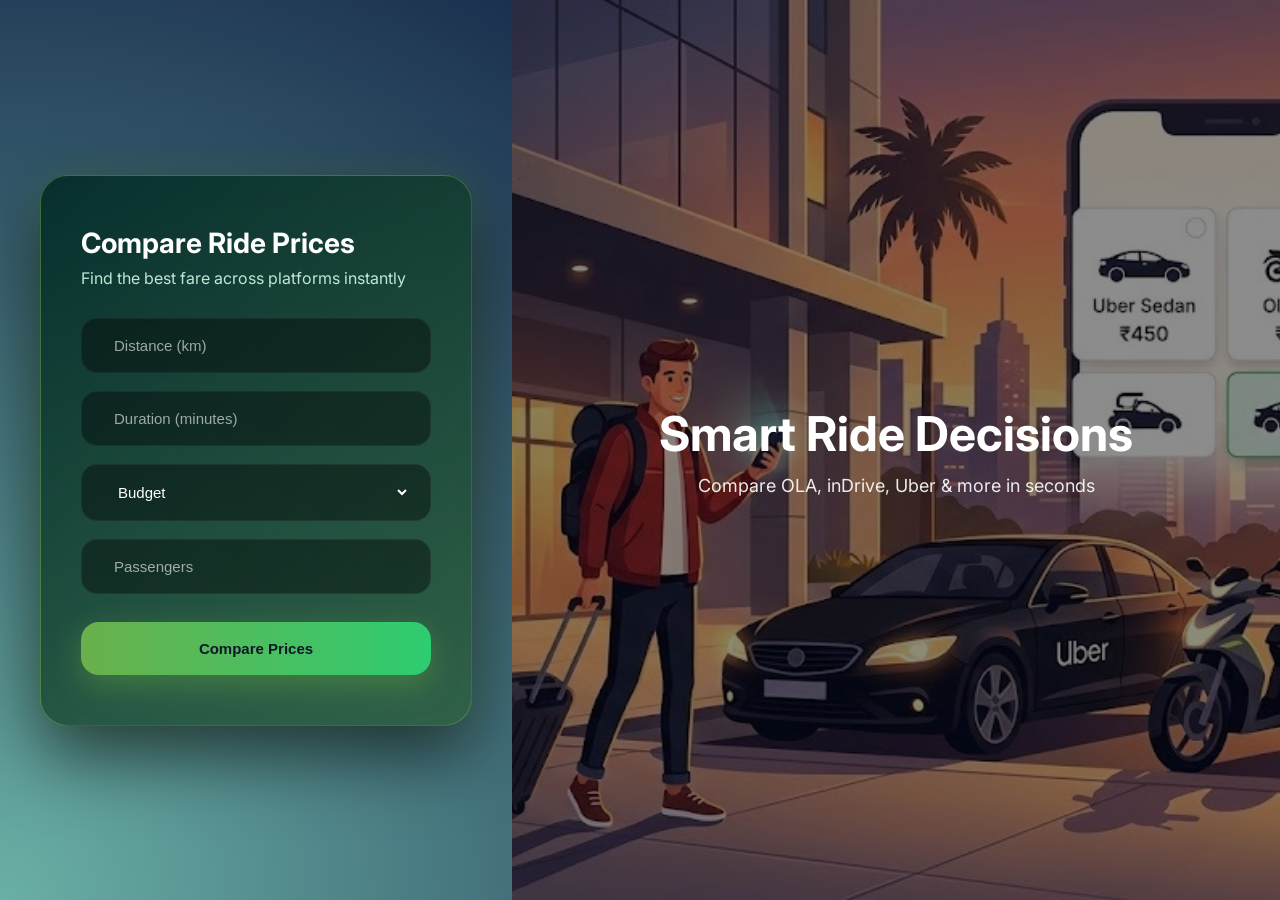
<file: FRONTEND/index.html>
<!DOCTYPE html>
<html lang="en">

<head>
    <meta charset="UTF-8">
    <meta name="viewport" content="width=device-width, initial-scale=1.0">
    <title>Dynamic Fare Comparison</title>
    <link rel="preconnect" href="https://fonts.googleapis.com">
    <link rel="preconnect" href="https://fonts.gstatic.com" crossorigin>
    <link href="https://fonts.googleapis.com/css2?family=Inter:wght@400;500;600;700&display=swap" rel="stylesheet">
    <link rel="stylesheet" href="style.css">
    </style>
</head>

<body>

    <div class="split-container">

        <div class="form-panel">
            <div class="glass-card">

                <div class="header">
                    <h1>Compare Ride Prices</h1>
                    <p>Find the best fare across platforms instantly</p>
                </div>

                <form id="fareForm">

                    <div class="input-group">
                        <i class="fa-solid fa-road"></i>
                        <input type="number" id="distance" placeholder="Distance (km)" required>
                    </div>

                    <div class="input-group">
                        <i class="fa-regular fa-clock"></i>
                        <input type="number" id="duration" placeholder="Duration (minutes)" required>
                    </div>

                    <div class="input-group">
                        <i class="fa-solid fa-car-side"></i>
                        <select id="vehicle_type">
                            <option value="Budget">Budget</option>
                            <option value="Standard">Standard</option>
                            <option value="Premium">Premium</option>
                        </select>
                    </div>

                    <div class="input-group">
                        <i class="fa-solid fa-user-group"></i>
                        <input type="number" id="num_passengers" placeholder="Passengers" min="1" required>
                    </div>

                    <button type="submit" id="predictBtn" class="btn-premium">
                        Compare Prices
                    </button>

                </form>

            </div>
        </div>

        <!-- RIGHT: IMAGE PANEL -->
        <div class="image-panel">
            <div class="overlay-text">
                <h1>Smart Ride Decisions</h1>
                <p>Compare OLA, inDrive, Uber & more in seconds</p>
            </div>
        </div>

    </div>

    <script src="script.js"></script>
</body>

</html>
</file>
<file: FRONTEND/style.css>
/* ===== RESET ===== */
* {
    margin: 0;
    padding: 0;
    box-sizing: border-box;
}

html, body {
    height: 100%;
    font-family: 'Inter', sans-serif;
}

/* ===== SPLIT LAYOUT ===== */
.split-container {
    display: flex;
    height: 100vh;
    width: 100%;
}

/* ===== LEFT PANEL ===== */
.form-panel {
    width: 40%;
    min-width: 420px;
    display: flex;
    justify-content: center;
    align-items: center;

    /* soft teal gradient like screenshot */
    background: radial-gradient(
        circle at bottom left,
        #6ab0a6,
        #1b304f
    );
    padding: 60px 40px;
}

/* ===== GLASS CARD ===== */
.glass-card {
    width: 100%;
    max-width: 460px;
    padding: 50px 40px;
    border-radius: 28px;

    background: linear-gradient(
        135deg,
        rgba(0, 40, 35, 0.85),
        rgba(40, 90, 50, 0.7)
    );

    backdrop-filter: blur(14px);

    border: 1px solid rgba(108, 178, 66, 0.4);

    box-shadow:
        0 30px 70px rgba(0, 0, 0, 0.6),
        0 0 40px rgba(108, 178, 66, 0.2);

    transition: 0.4s ease;
}

.glass-card:hover {
    transform: translateY(-6px);
    box-shadow:
        0 40px 90px rgba(0, 0, 0, 0.8),
        0 0 50px rgba(108, 178, 66, 0.35);
}

/* ===== HEADER ===== */
.glass-card h1 {
    font-size: 28px;
    margin-bottom: 8px;
    font-weight: 700;
    color: white;
}

.glass-card p {
    color: #d1fae5;
    margin-bottom: 30px;
    opacity: 0.9;
}

/* ===== INPUT GROUP ===== */
.input-group {
    display: flex;
    align-items: center;
    gap: 12px;

    background: rgba(0, 0, 0, 0.4);
    padding: 18px 20px;
    border-radius: 16px;
    margin-bottom: 18px;

    border: 1px solid rgba(255, 255, 255, 0.05);

    transition: 0.3s ease;
}

.input-group:hover {
    background: rgba(0, 0, 0, 0.55);
    border-color: rgba(108, 178, 66, 0.6);
}

.input-group input,
.input-group select {
    flex: 1;
    background: transparent;
    border: none;
    color: white;
    font-size: 15px;
    outline: none;
}

.input-group input::placeholder {
    color: rgba(255,255,255,0.6);
}

.input-group i {
    color: #6ab04c;
}

/* ===== BUTTON ===== */
.btn-premium {
    width: 100%;
    padding: 18px;
    margin-top: 10px;

    background: linear-gradient(90deg, #6ab04c, #2ecc71);
    color: #0f172a;

    font-weight: 700;
    font-size: 15px;

    border: none;
    border-radius: 18px;

    cursor: pointer;

    box-shadow: 0 10px 30px rgba(108, 178, 66, 0.4);

    transition: 0.3s ease;
}

.btn-premium:hover {
    transform: translateY(-3px);
    box-shadow: 0 15px 40px rgba(108, 178, 66, 0.6);
}

/* ===== RIGHT IMAGE PANEL ===== */
.image-panel {
    flex: 1;
    background-image: url("new.png");   /* <<< YOUR IMAGE */
    background-size: cover;
    background-position: center;
    background-repeat: no-repeat;

    display: flex;
    align-items: center;
    justify-content: center;

    position: relative;
}

/* Dark overlay */
.image-panel::before {
    content: "";
    position: absolute;
    inset: 0;
    background: rgba(0, 0, 0, 0.45);
}

/* Overlay text */
.overlay-text {
    position: relative;
    z-index: 2;
    color: white;
    text-align: center;
}

.overlay-text h1 {
    font-size: 48px;
    font-weight: 700;
    margin-bottom: 12px;
}

.overlay-text p {
    font-size: 18px;
    opacity: 0.9;
}

/* ===== RESPONSIVE ===== */
@media (max-width: 1000px) {
    .split-container {
        flex-direction: column;
    }

    .form-panel {
        width: 100%;
        min-width: unset;
        padding: 50px 30px;
    }

    .image-panel {
        display: none;
    }
}
</file>
<file: FRONTEND/results.css>
/*
Ride Comparison UI Styles
Used prefix: .rc-
*/

.rc-page-wrapper {
    margin: 0;
    padding: 0;
    font-family: -apple-system, BlinkMacSystemFont, "Segoe UI", Roboto, Helvetica, Arial, sans-serif, "Apple Color Emoji", "Segoe UI Emoji", "Segoe UI Symbol";
    background: linear-gradient(135deg, #3858a2, #020617);
    color: white;
    box-sizing: border-box;
    display: flex;
    justify-content: center;
    align-items: center;
    min-height: 100vh; 
}

.rc-layout-container {
    display: flex;
    align-items: stretch; 
    justify-content: center;
    gap: 40px; 
    max-width: 1400px; 
    width: 100%;
    padding: 20px; 
}

.rc-page-centerer {
    display: flex;
    flex-direction: column;
    align-items: center;
    gap: 25px; 
    flex: 1; 
    max-width: 1120px; 
}

.rc-card {
    background: linear-gradient(to bottom right, #001f11, #0c111e);
    width: 100%;
    border-radius: 20px;
    padding: 30px; /* Scaled down from 40px */
    box-shadow: 0 10px 40px rgba(0, 0, 0, 0.4);
    transition: transform 0.3s ease, box-shadow 0.3s ease;
}

.rc-card:hover {
    transform: translateY(-5px);
    box-shadow: 0 15px 50px rgba(0, 0, 0, 0.6);
}

/* 4. Card Header */
.rc-card__header {
    margin-bottom: 25px; 
}

.rc-title-row {
    display: flex;
    align-items: center;
    gap: 12px;
    margin-bottom: 8px;
}

.rc-card__title {
    font-size: 24px; /* Scaled down slightly */
    font-weight: 700;
    margin: 0;
}

.rc-car-icon {
    font-size: 28px;
}

.rc-card__subtitle {
    font-size: 14px; 
    color: #a0aec0;
    margin: 0;
}

/* 5. Service List Container */
.rc-list-container {
    display: flex;
    flex-direction: column;
    gap: 12px; /* Scaled down from 15px */
    margin-bottom: 25px; 
}

/* 6. Animations for List Items */
@keyframes slideUpFade {
    0% {
        opacity: 0;
        transform: translateY(30px);
    }
    100% {
        opacity: 1;
        transform: translateY(0);
    }
}

.rc-list-item {
    background-color: rgba(255, 255, 255, 0.04);
    border: 1px solid rgba(255, 255, 255, 0.05);
    border-radius: 12px;
    padding: 16px; /* Scaled down from 20px */
    display: flex;
    align-items: center;
    gap: 16px; 
    
    transition: background-color 0.3s ease, border-color 0.3s ease, transform 0.3s ease, box-shadow 0.3s ease;
    position: relative;
    z-index: 1;
    opacity: 1;
    animation: slideUpFade 0.6s ease forwards;
}

.rc-list-item:nth-child(1) { animation-delay: 0.2s; }
.rc-list-item:nth-child(2) { animation-delay: 0.6s; }
.rc-list-item:nth-child(3) { animation-delay: 1.0s; }
.rc-list-item:nth-child(4) { animation-delay: 1.4s; }

.rc-list-item--highlight {
    background-color: rgba(0, 255, 127, 0.05);
    border-color: rgba(0, 255, 127, 0.15);
}

.rc-list-item:hover {
    background-color: rgba(255, 255, 255, 0.08);
    border-color: rgba(255, 255, 255, 0.3);
    transform: scale(1.03); 
    box-shadow: 0 0 20px rgba(255, 255, 255, 0.15); 
    z-index: 10; 
    cursor: default;
}

.rc-list-item--highlight:hover {
    background-color: rgba(0, 255, 127, 0.08);
    border-color: rgba(0, 255, 127, 0.5);
    transform: scale(1.03); 
    box-shadow: 0 0 25px rgba(0, 255, 127, 0.3); 
    z-index: 10;
}

/* 7. Item Details & Pricing */
.rc-item__logo-container {
    width: 50px; /* Scaled down from 60px */
    height: 50px; 
    background-color: rgba(255, 255, 255, 0.05);
    border-radius: 8px;
    display: flex;
    justify-content: center;
    align-items: center;
    padding: 6px;
}

.rc-item__logo {
    max-width: 100%;
    max-height: 100%;
    object-fit: contain;
}

.rc-item__info {
    flex-grow: 1;
    display: flex;
    flex-direction: column;
    gap: 4px;
}

.rc-item__meta {
    display: flex;
    align-items: baseline;
    gap: 8px;
}

.rc-item__name {
    font-size: 15px; 
    font-weight: 600;
}

.rc-item__type {
    font-size: 11px;
    font-weight: 700;
    color: #ffca28;
    text-transform: uppercase;
}

.rc-item__price {
    font-size: 18px; 
    font-weight: 700;
}

/* 8. Action Buttons */
.rc-item__actions {
    margin-left: auto;
}

.rc-btn-book {
    text-decoration: none;
    background: linear-gradient(135deg, #3b82f6, #2563eb); /* Your Blue */
    color: white;
    border: none;
    border-radius: 30px;
    padding: 10px 20px; /* Scaled down */
    font-weight: 600;
    font-size: 13px;
    display: flex;
    align-items: center;
    gap: 8px;
    transition: background 0.2s ease, transform 0.1s ease, box-shadow 0.2s ease;
    box-shadow: 0 4px 10px rgba(37, 99, 235, 0.3);
}

.rc-btn-book:hover {
    background: linear-gradient(135deg, #60a5fa, #3b82f6);
    transform: scale(1.05);
    box-shadow: 0 6px 15px rgba(37, 99, 235, 0.5);
}

.rc-btn-book:active {
    transform: scale(0.98);
}

.rc-arrow {
    font-size: 15px;
}

/* 9. Card Footer & 'Compare Again' Button */
.rc-card__footer {
    text-align: center;
}

.rc-btn-compare {
    background: linear-gradient(135deg, #8b5cf6, #6d28d9); /* Your Purple */
    color: white;
    border: none;
    border-radius: 8px;
    width: 100%;
    padding: 15px; /* Scaled down */
    font-size: 15px;
    font-weight: 600;
    cursor: pointer;
    transition: background 0.2s ease, transform 0.1s ease, box-shadow 0.2s ease;
    box-shadow: 0 4px 15px rgba(109, 40, 217, 0.3);
}

.rc-btn-compare:hover {
    background: linear-gradient(135deg, #a78bfa, #8b5cf6);
    transform: translateY(-2px);
    box-shadow: 0 6px 20px rgba(109, 40, 217, 0.5);
}

.rc-btn-compare:active {
    transform: translateY(0);
}

/* 10. Chrome Badge */
.rc-chrome-badge {
    background-color: rgba(255, 255, 255, 0.08);
    color: rgba(255, 255, 255, 0.6);
    padding: 8px 16px;
    border-radius: 20px;
    font-size: 12px;
}

/* 11. Cinematic Right Column Image Styles */
.rc-image-column {
    flex: 1;
    position: relative; 
    border-radius: 20px; 
    overflow: hidden; 
    box-shadow: 0 20px 60px rgba(0, 0, 0, 0.5);
    opacity: 0;
    animation: slideUpFade 1.2s cubic-bezier(0.16, 1, 0.3, 1) forwards;
    animation-delay: 0.8s; 
}

/* Dark Gradient Overlay to blend with the background */
.rc-image-overlay {
    position: absolute;
    inset: 0;
    background: linear-gradient(
        to top, 
        rgba(15, 23, 42, 0.95) 0%, 
        rgba(15, 23, 42, 0.2) 40%, 
        transparent 100%
    );
    z-index: 2;
    pointer-events: none; 
}

.rc-feature-image {
    position: absolute;
    top: 0;
    left: 0;
    width: 100%;
    height: 100%;
    object-fit: cover; 
    z-index: 1;
    transition: transform 0.8s cubic-bezier(0.16, 1, 0.3, 1);
}

.rc-image-column:hover .rc-feature-image {
    transform: scale(1.04);
}

/* 12. Responsive Design */
@media (max-width: 1100px) {
    .rc-layout-container {
        flex-direction: column;
        align-items: center; 
        gap: 50px;
    }
    
    .rc-image-column {
        width: 100%;
        max-width: 520px; /* Matches the new card width */
        height: 500px; 
        flex: none; 
    }
}

.rc-list-item {
    opacity: 1 !important;
}
</file>
